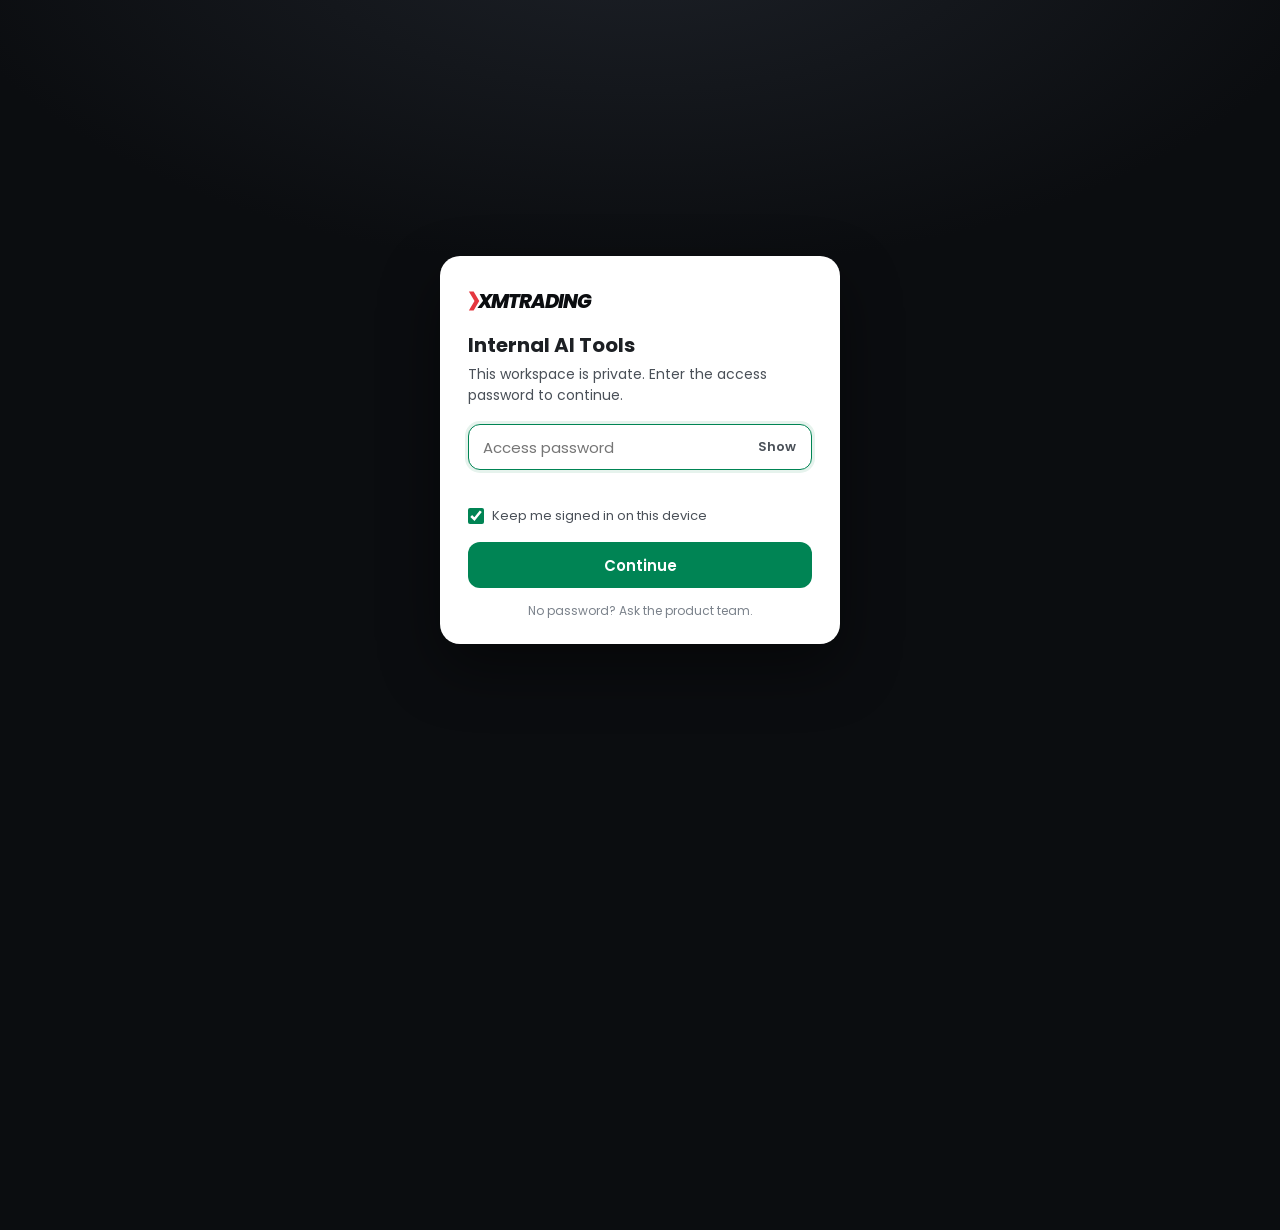
<file: index.html>
<!doctype html>
<html lang="en">
<head>
  <script src="assets/js/gate.js"></script>
  <meta charset="UTF-8" />
  <meta name="viewport" content="width=device-width, initial-scale=1" />
  <meta name="robots" content="noindex, nofollow" />
  <title>XMTrading · Internal AI Tools</title>
  <link rel="stylesheet" href="assets/css/xm.css" />
  <link rel="stylesheet" href="assets/css/hub.css" />
</head>
<body>
  <div id="hub-bar" data-home></div>

  <section class="home" aria-label="Tools">
    <div class="container">
      <div class="home-head">
        <div class="eyebrow">Internal AI Tools</div>
        <h1>One place for every tool the team builds.</h1>
        <p>Tap an app to open it. Built something? Add it to this screen.</p>
      </div>
      <label class="home-search">
        <span class="sr">Search tools</span>
        <svg viewBox="0 0 24 24" fill="none" stroke="currentColor" stroke-width="1.8" stroke-linecap="round"><circle cx="11" cy="11" r="6.5"/><path d="m16 16 4.5 4.5"/></svg>
        <input class="inp" id="q" type="search" placeholder="Search tools" autocomplete="off" />
      </label>
      <nav class="apps" id="apps" aria-label="Apps"></nav>
      <div class="dock" id="dock"></div>
    </div>
  </section>

  <main class="container dir" id="dir" aria-labelledby="dir-h">
    <div class="dir-head"><h2 id="dir-h">About the tools</h2><span id="dir-n"></span></div>
    <div class="dir-list" id="dir-list"></div>
  </main>

  <footer class="site-foot">
    <div class="container">Building a tool? Read the <a href="docs/guide.html">guide</a> · Access is private to the XM team.</div>
  </footer>

  <script src="assets/js/shell.js"></script>
  <script>
    (function () {
      var X = window.XMTools, esc = X.esc;
      var STATUS = { live: ['Live', ''], beta: ['Beta', 'amber'], prototype: ['Prototype', 'blue'] };
      var ACCENTS = ['green', 'blue', 'amber', 'purple', 'red', 'dark'];
      var apps = document.getElementById('apps'), q = document.getElementById('q'), list = document.getElementById('dir-list');
      var tools = [];

      function accent(t) { return ACCENTS.indexOf(t.accent) > -1 ? t.accent : 'green'; }
      function href(t) { return t.url ? t.url : X.url(t.path); }
      function appIcon(t) {
        var badge = t.status === 'beta' ? '<span class="app-badge">Beta</span>' : t.status === 'prototype' ? '<span class="app-badge blue">Prototype</span>' : '';
        return '<a class="app" href="' + esc(href(t)) + '" title="' + esc(t.name + ' - ' + t.description) + '">' +
          '<span class="app-ic ' + accent(t) + '">' + X.icon(t.icon) + badge + '</span><span class="app-name">' + esc(t.name) + '</span></a>';
      }
      function row(t) {
        var s = STATUS[t.status] || STATUS.prototype;
        var tile = { green: '', blue: 'blue', amber: 'amber', purple: 'purple', red: 'red', dark: '' }[accent(t)];
        return '<a class="card dir-row" href="' + esc(href(t)) + '"><span class="icon-tile ' + tile + '">' + X.icon(t.icon) + '</span>' +
          '<div><h3>' + esc(t.name) + '</h3><p>' + esc(t.description) + '</p></div>' +
          '<div class="meta"><span class="tag ' + s[1] + '">' + s[0] + '</span><small>' + esc(t.category) + ' · ' + esc(t.owner) + '</small></div></a>';
      }
      document.getElementById('dock').innerHTML = '<div class="dock-in">' +
        '<a class="app" href="docs/guide.html#add"><span class="app-ic ghost">' + X.icon('plus') + '</span><span class="app-name">Add a tool</span></a></div>';

      function render() {
        var term = q.value.trim().toLowerCase();
        var shown = tools.filter(function (t) { return !term || (t.name + ' ' + t.description + ' ' + t.owner + ' ' + t.category).toLowerCase().indexOf(term) > -1; });
        apps.innerHTML = shown.length ? shown.map(appIcon).join('') : '<div class="home-empty">No tool matches "' + esc(q.value.trim()) + '".</div>';
        list.innerHTML = shown.map(row).join('');
        document.getElementById('dir-n').textContent = shown.length + (shown.length === 1 ? ' tool' : ' tools');
      }
      q.addEventListener('input', render);

      fetch('tools.json').then(function (r) { if (!r.ok) throw new Error(r.status); return r.json(); }).then(function (d) {
        tools = d.tools || []; render();
      }).catch(function () {
        apps.innerHTML = '<div class="home-empty">Could not load tools.json. Run the site through a web server (python3 -m http.server).</div>';
      });
    })();
  </script>
</body>
</html>
</file>
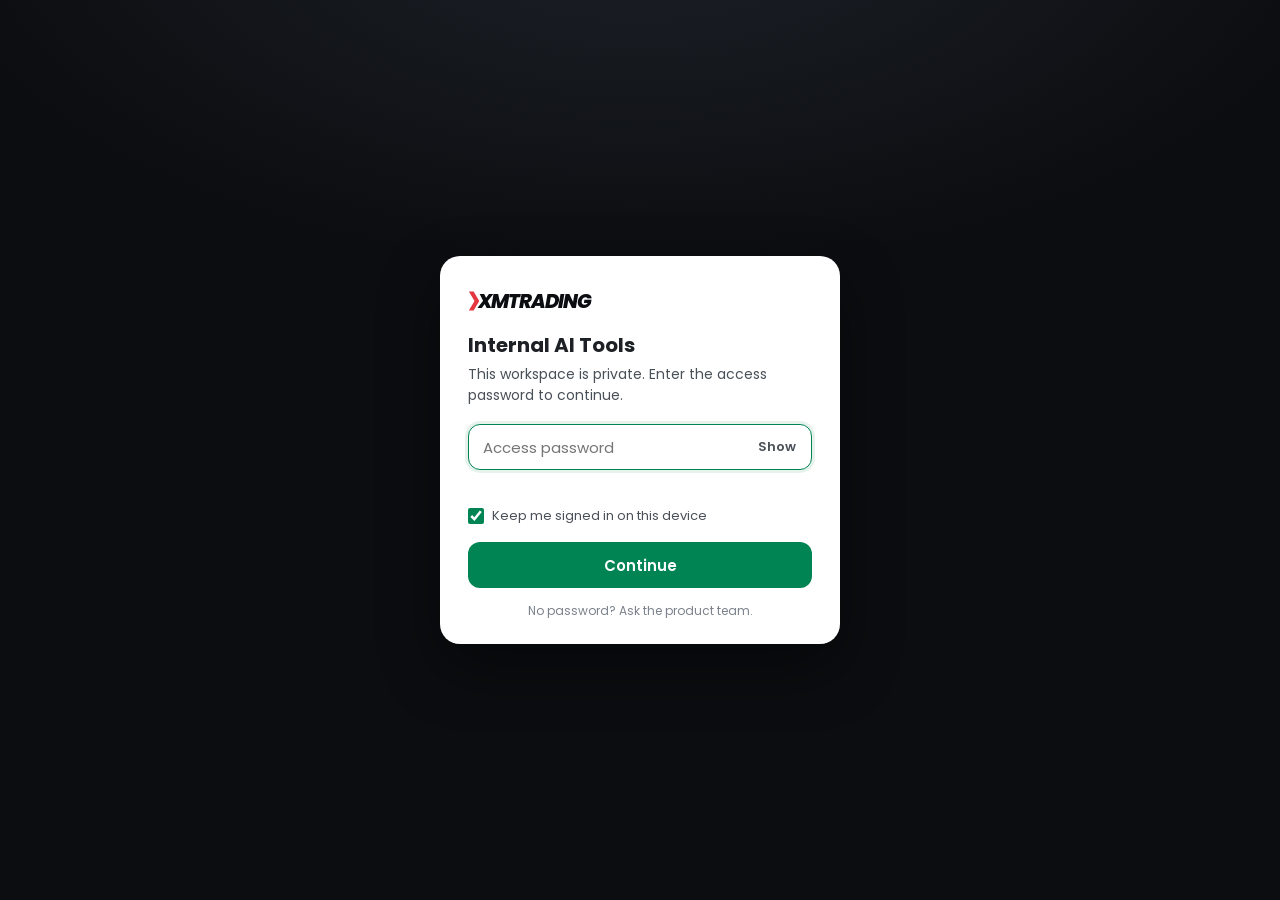
<file: tools/_template/index.html>
<!doctype html>
<html lang="en">
<head>
  <script src="../../assets/js/gate.js"></script>
  <meta charset="UTF-8" />
  <meta name="viewport" content="width=device-width, initial-scale=1" />
  <meta name="robots" content="noindex, nofollow" />
  <title>My Tool · XMTrading Internal Tools</title>
  <link rel="stylesheet" href="../../assets/css/xm.css" />
  <link rel="stylesheet" href="tool.css" />
</head>
<body>
  <div id="hub-bar" data-title="My Tool"></div>

  <main class="page">
    <div class="page-head">
      <div>
        <div class="eyebrow">Category</div>
        <h1 class="h-l">My Tool</h1>
        <p>One sentence about what this tool does and who it is for.</p>
      </div>
      <button class="btn btn-primary" id="run" type="button">Primary action</button>
    </div>

    <div class="grid c3">
      <div class="card stat"><div class="k">Metric one</div><div class="v num">1,284</div><div class="d up">+12.4%</div></div>
      <div class="card stat"><div class="k">Metric two</div><div class="v num">96%</div><div class="d dn">-1.8%</div></div>
      <div class="card stat"><div class="k">Metric three</div><div class="v num">42</div><div class="d mut">No change</div></div>
    </div>

    <section class="card" style="margin-top:18px">
      <div class="tbl-wrap">
        <table class="tbl">
          <thead><tr><th>Name</th><th>Status</th><th>Value</th></tr></thead>
          <tbody>
            <tr><td>Example row</td><td><span class="tag">Ready</span></td><td class="num">120</td></tr>
            <tr><td>Another row</td><td><span class="tag amber">Review</span></td><td class="num">87</td></tr>
          </tbody>
        </table>
      </div>
    </section>
  </main>

  <script src="../../assets/js/shell.js"></script>
  <script src="app.js"></script>
</body>
</html>
</file>
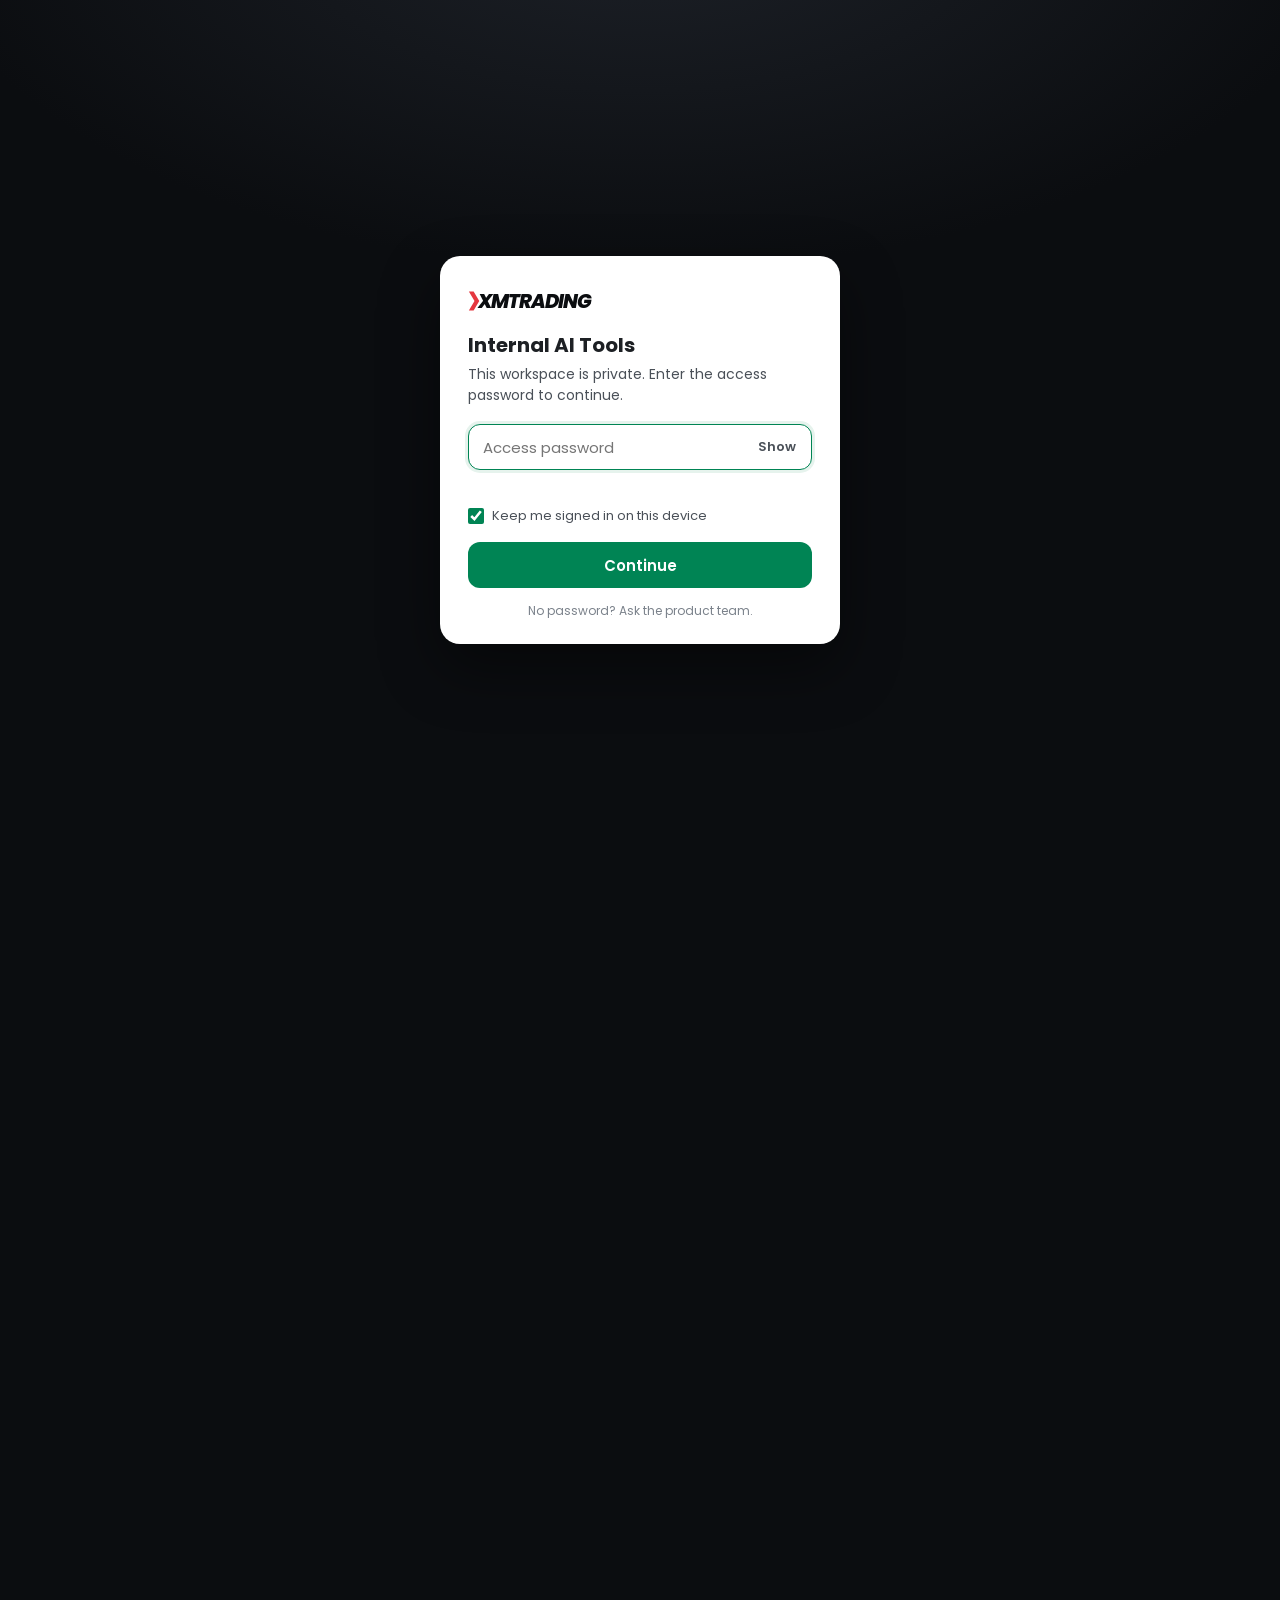
<file: tools/seo-agent/index.html>
<!doctype html>
<html lang="en">
<head>
  <script src="../../assets/js/gate.js"></script>
  <meta charset="UTF-8" />
  <meta name="viewport" content="width=device-width, initial-scale=1" />
  <meta name="robots" content="noindex, nofollow" />
  <title>SEO Agent · XMTrading Internal Tools</title>
  <link rel="stylesheet" href="../../assets/css/xm.css" />
  <link rel="stylesheet" href="tool.css" />
</head>
<body>
  <div id="hub-bar" data-title="SEO Agent"></div>

  <nav class="seo-tabs" aria-label="SEO Agent sections">
    <div class="in">
      <div class="seo-tablist" id="tabs"></div>
      <div class="seo-ctx" id="ctx"></div>
    </div>
  </nav>

  <main class="page" id="app" tabindex="-1"><div class="empty">Loading…</div></main>

  <script src="../../assets/js/shell.js"></script>
  <script src="app.js"></script>
</body>
</html>
</file>
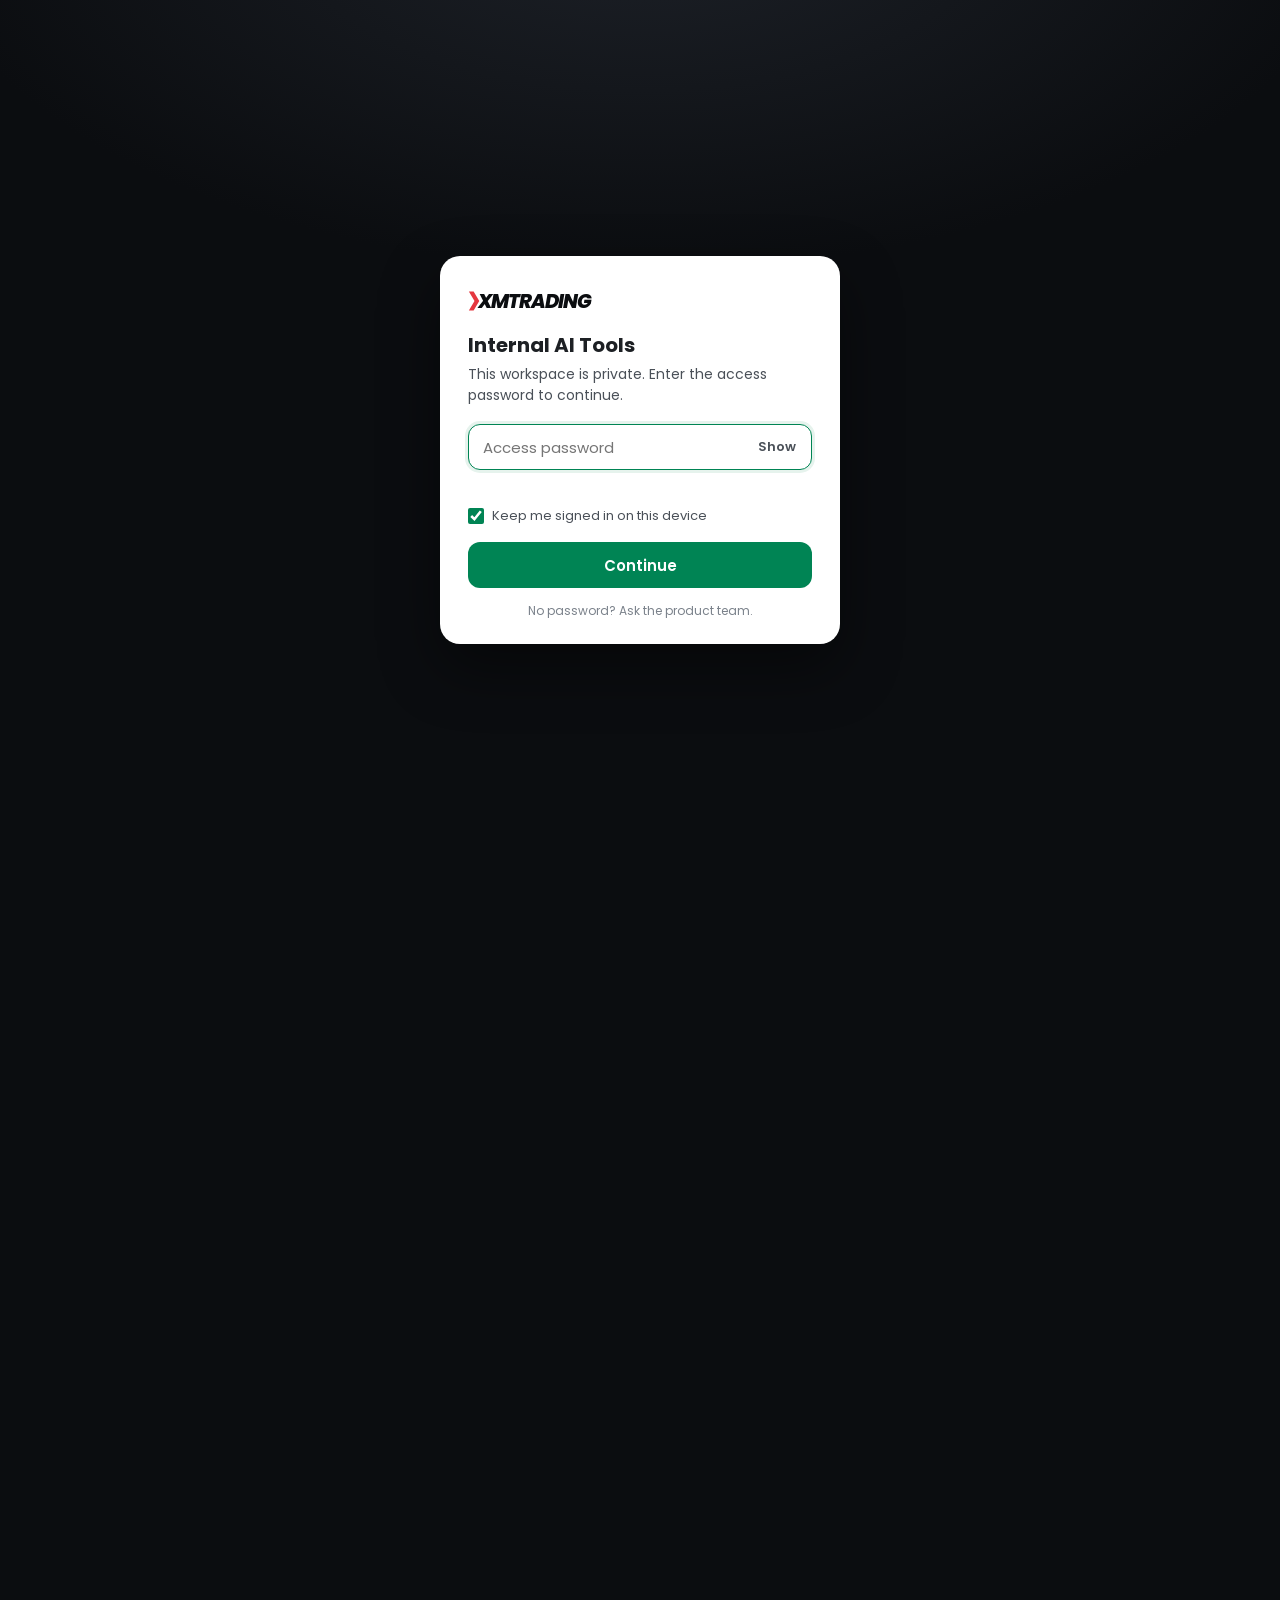
<file: docs/guide.html>
<!doctype html>
<html lang="en">
<head>
  <script src="../assets/js/gate.js"></script>
  <meta charset="UTF-8" />
  <meta name="viewport" content="width=device-width, initial-scale=1" />
  <meta name="robots" content="noindex, nofollow" />
  <title>Guide · XMTrading Internal Tools</title>
  <link rel="stylesheet" href="../assets/css/xm.css" />
  <link rel="stylesheet" href="../assets/css/hub.css" />
  <style>
    .guide { max-width: 920px; }
    .guide h2 { margin: 48px 0 12px; scroll-margin-top: 84px; }
    .guide h3 { margin: 26px 0 8px; font-size: 18px; font-weight: 600; }
    .guide p, .guide li { color: var(--ink-2); }
    .guide ol, .guide ul.dots { padding-left: 22px; margin: 10px 0; }
    .guide ol { list-style: decimal; } .guide ul.dots { list-style: disc; }
    .guide li { margin: 6px 0; }
    .guide li > pre { margin-top: 10px; }
    code { background: var(--soft); border-radius: 6px; padding: 1px 6px; font-size: var(--fs-s); color: var(--ink); }
    pre { background: var(--dark); color: var(--line-2); border-radius: var(--r-m); padding: 16px 18px; overflow-x: auto; font-size: var(--fs-s); line-height: 1.6; margin: 10px 0; }
    pre code { background: none; padding: 0; color: inherit; }
    .guide a.lnk { color: var(--g); font-weight: 500; }
    .toc { display: flex; flex-wrap: wrap; gap: 8px; margin-top: 18px; }
    .agent { display: grid; grid-template-columns: minmax(0, 1fr) auto; gap: 24px; align-items: center; padding: 26px; margin-top: 28px; background: var(--dark); border-color: var(--dark-3); color: var(--card); }
    .agent h2 { margin: 0 0 8px; font-size: 22px; font-weight: 600; color: var(--card); }
    .agent p { color: var(--line-2); }
    .agent .acts { display: grid; gap: 10px; min-width: 240px; }
    .agent .btn-outline { background: transparent; color: var(--card); border-color: var(--ink-2); }
    .agent .btn-outline:hover { border-color: var(--card); }
    .agent .prompt { grid-column: 1 / -1; margin: 0; }
    .agent .prompt .lbl { font-size: var(--fs-xs); font-weight: 600; letter-spacing: .08em; text-transform: uppercase; color: var(--mut); margin-bottom: 6px; }
    .agent .prompt pre { background: var(--dark-2); border: 1px solid var(--dark-3); white-space: pre-wrap; margin: 0; }
    .sw { display: grid; grid-template-columns: repeat(auto-fill, minmax(150px, 1fr)); gap: 12px; }
    .sw div { border: 1px solid var(--line); border-radius: var(--r-m); overflow: hidden; background: var(--card); font-size: var(--fs-xs); }
    .sw i { display: block; height: 52px; }
    .sw span { display: block; padding: 8px 10px; }
    .sw b { display: block; font-size: var(--fs-s); }
    .demo { padding: 22px; display: flex; gap: 12px; flex-wrap: wrap; align-items: center; }
    .icons { display: grid; grid-template-columns: repeat(auto-fill, minmax(96px, 1fr)); gap: 10px; padding: 18px; }
    .icons div { display: grid; justify-items: center; gap: 6px; font-size: var(--fs-xs); color: var(--ink-2); padding: 10px 4px; border-radius: var(--r-m); }
    .shelf { display: flex; flex-wrap: wrap; gap: 26px 22px; justify-content: center; padding: 28px 20px 22px; border-radius: var(--r-l); background: var(--dark); }
    .shelf .app { width: 92px; }
    .shelf .app-ic { width: 64px; height: 64px; border-radius: 19px; }
    .shelf .app-ic svg { width: 30px; height: 30px; }
    .step-n { display: inline-grid; place-items: center; width: 26px; height: 26px; border-radius: 50%; background: var(--g-l); color: var(--g); font-size: var(--fs-s); font-weight: 700; margin-right: 8px; }
    .fields td:first-child { white-space: nowrap; font-weight: 600; color: var(--ink); }
    .fields td { vertical-align: top; color: var(--ink-2); }
    .tree { white-space: pre; }
    @media (max-width: 700px) { .agent { grid-template-columns: 1fr; } .agent .acts { min-width: 0; } }
  </style>
</head>
<body>
  <div id="hub-bar" data-title="Guide"></div>

  <main class="page guide">
    <div class="eyebrow">Guide</div>
    <h1 class="h-l" style="margin-top:8px">Add your tool to the hub</h1>
    <p style="margin-top:10px">Every tool is a folder of plain HTML, CSS and JS. No build step, no framework and no login code to write. Follow the steps below, or hand the brief to your AI agent and let it do the building.</p>
    <nav class="toc" aria-label="On this page">
      <a class="chip" href="#agent">Use an AI agent</a>
      <a class="chip" href="#add">Add a tool</a>
      <a class="chip" href="#fields">tools.json fields</a>
      <a class="chip" href="#data">Data and secrets</a>
      <a class="chip" href="#help">Troubleshooting</a>
      <a class="chip" href="#style">Style reference</a>
    </nav>

    <section class="card agent" id="agent">
      <div>
        <h2>Build it with your AI agent</h2>
        <p>The brief explains the repository, the design system, the rules and the exact steps, so any coding agent produces a tool that looks and behaves like the rest. Download it, or copy it straight into your agent's chat.</p>
      </div>
      <div class="acts">
        <a class="btn btn-primary" href="agent-brief.md" download="internal-tools-agent-brief.md">Download agent brief</a>
        <button class="btn btn-outline" type="button" id="copy-brief">Copy to clipboard</button>
      </div>
      <div class="prompt">
        <div class="lbl">Then tell your agent</div>
        <pre><code>Read internal-tools-agent-brief.md. Open this repository and add a new tool called "&lt;name&gt;" that &lt;what it does and who uses it&gt;. Ask me anything you need, follow the brief exactly, run scripts/check.py, and prepare a pull request.</code></pre>
      </div>
    </section>

    <h2 class="h-m" id="add">Add your tool, step by step</h2>
    <p>You need a GitHub account with write access to the repository (ask the maintainer to invite you), <code>git</code>, and Python 3 for the local server and the checker.</p>

    <h3><span class="step-n">1</span>Clone and branch</h3>
    <pre><code>git clone https://github.com/bpashchenko12/internal-tools.git
cd internal-tools
git checkout -b tool/your-tool-id</code></pre>

    <h3><span class="step-n">2</span>Copy the template</h3>
    <p>The id is lowercase with dashes, for example <code>market-brief</code>. It becomes the folder name and the URL.</p>
    <pre><code>cp -r tools/_template tools/your-tool-id</code></pre>

    <h3><span class="step-n">3</span>Build your page</h3>
    <ul class="dots">
      <li>In <code>tools/your-tool-id/index.html</code> change the <code>&lt;title&gt;</code>, the <code>data-title</code> on <code>#hub-bar</code> and the content in <code>&lt;main class="page"&gt;</code>.</li>
      <li>Keep the <code>gate.js</code> line first in <code>&lt;head&gt;</code>. It is the shared login, so never write your own.</li>
      <li>Put logic in <code>app.js</code> and styles in <code>tool.css</code>. Prefix your own class names with the tool id.</li>
      <li>Build with the components shown further down this page before inventing anything new.</li>
    </ul>

    <h3><span class="step-n">4</span>Register the tool</h3>
    <p>Add an entry to <code>tools.json</code>, inside the <code>tools</code> array. This is what puts your app icon on the home screen. All fields are explained <a class="lnk" href="#fields">below</a>.</p>
    <pre><code>{
  "id": "your-tool-id",
  "name": "Your Tool",
  "description": "One sentence, under 140 characters.",
  "category": "SEO &amp; Marketing",
  "status": "prototype",
  "icon": "chart",
  "accent": "green",
  "owner": "Your name or team",
  "path": "tools/your-tool-id/"
}</code></pre>

    <h3><span class="step-n">5</span>Run it locally</h3>
    <pre><code>python3 -m http.server 8000</code></pre>
    <p>Open <code>http://localhost:8000</code>, log in with the shared password (ask the maintainer), and check that your icon appears and the tool opens. Opening the files directly with <code>file://</code> does not work, because tools load their data with <code>fetch</code>.</p>

    <h3><span class="step-n">6</span>Run the checker</h3>
    <pre><code>python3 scripts/check.py</code></pre>
    <p>It checks <code>tools.json</code>, that <code>gate.js</code> loads first, that you used tokens and no hex colours, that no text is under 12px, that no third-party scripts are loaded and that no credentials were pasted in. Fix every <code>FAIL</code> line. The same check runs on your pull request.</p>

    <h3><span class="step-n">7</span>Test properly</h3>
    <ul class="dots">
      <li>Click through every screen and every button.</li>
      <li>Resize to about 390px wide. Nothing should scroll sideways except tables inside their own card.</li>
      <li>Open the browser console. There must be no errors.</li>
    </ul>

    <h3><span class="step-n">8</span>Open a pull request</h3>
    <pre><code>git add .
git commit -m "Add Your Tool"
git push -u origin tool/your-tool-id</code></pre>
    <p>Open the link GitHub prints, or the Pull requests tab, and fill in the checklist. Pushing straight to <code>main</code> is blocked. After review and merge the hub redeploys within about a minute and your tool appears on the home screen. Reload the live site and open it once to confirm.</p>

    <h3>Folder structure</h3>
<pre class="tree"><code>index.html           home screen (maintainers)
tools.json           registry, one entry per tool
assets/              shared styles and helpers (maintainers)
docs/                this guide and the agent brief
scripts/check.py     rule checker
tools/
  _template/         copy this
  your-tool-id/
    index.html       page, gate.js first
    app.js           logic
    tool.css         your styles only
    data/            sanitised JSON your tool loads</code></pre>

    <h2 class="h-m" id="fields">tools.json fields</h2>
    <div class="card"><div class="tbl-wrap"><table class="tbl fields">
      <thead><tr><th>Field</th><th>What to put</th></tr></thead>
      <tbody>
        <tr><td>id</td><td>Unique, lowercase, dashes. Must match the folder name.</td></tr>
        <tr><td>name</td><td>Short name shown under the app icon, ideally 1 to 3 words.</td></tr>
        <tr><td>description</td><td>One sentence about what it does and for whom. Under 140 characters.</td></tr>
        <tr><td>category</td><td>Free text, for example "SEO &amp; Marketing". Reuse an existing one where it fits.</td></tr>
        <tr><td>status</td><td><code>prototype</code> (idea, may change), <code>beta</code> (usable, still evolving) or <code>live</code> (team relies on it). The home screen shows a badge for prototype and beta.</td></tr>
        <tr><td>icon</td><td>One of the names in the picker below.</td></tr>
        <tr><td>accent</td><td>App icon colour: <code>green</code>, <code>blue</code>, <code>amber</code>, <code>purple</code>, <code>red</code> or <code>dark</code>.</td></tr>
        <tr><td>owner</td><td>Person or team who maintains it. People ask them questions.</td></tr>
        <tr><td>path</td><td>Exactly <code>tools/&lt;id&gt;/</code> with a trailing slash.</td></tr>
        <tr><td>url</td><td>Optional. Use instead of <code>path</code> for a tool that already lives on its own site (<code>https://</code>). The icon opens it in the same tab; the browser back button returns to the hub.</td></tr>
      </tbody>
    </table></div></div>

    <h3>Pick an icon</h3>
    <div class="card icons" id="icon-grid"></div>
    <p class="mut" style="font-size:var(--fs-s);margin-top:8px">Need a new icon? Add a stroke icon on a 24 by 24 grid to <code>assets/js/shell.js</code> in the same pull request.</p>

    <h3>Pick a colour</h3>
    <div class="shelf" id="accent-shelf" aria-label="App icon colours"></div>

    <h2 class="h-m" id="data">Data and secrets</h2>
    <p>The repository and site are public. The password only hides the page, so treat every committed file as public.</p>
    <ul class="dots">
      <li>Never put API keys, tokens, passwords or credentials in the repository or in browser code.</li>
      <li>Do not call private or paid APIs from the browser. Collect data in a separate job (a script, a scheduled GitHub Action using repository secrets, or a notebook), sanitise it, and commit only the resulting JSON to <code>tools/your-tool-id/data/</code>.</li>
      <li>Load it with a relative path, for example <code>fetch('data/snapshot.json')</code>.</li>
      <li>Do not commit raw exports, customer data or personal data.</li>
      <li>Say in the interface when numbers are estimates or when a source is missing. Never invent numbers.</li>
      <li>Escape any dynamic text with <code>XMTools.esc</code> before putting it into <code>innerHTML</code>, and do not load third-party scripts.</li>
    </ul>

    <h2 class="h-m">Updating or removing a tool</h2>
    <ul class="dots">
      <li><b>Update:</b> use a new branch and pull request, as above. Refreshed data is just a new JSON file in your <code>data/</code> folder.</li>
      <li><b>Change status:</b> edit <code>status</code> in <code>tools.json</code> as the tool matures.</li>
      <li><b>Remove:</b> delete the folder and its entry in <code>tools.json</code> in the same pull request.</li>
    </ul>

    <h2 class="h-m" id="help">Troubleshooting</h2>
    <div class="card"><div class="tbl-wrap"><table class="tbl fields">
      <thead><tr><th>Problem</th><th>Fix</th></tr></thead>
      <tbody>
        <tr><td>No icon on the home screen</td><td>Check <code>tools.json</code> is valid JSON (commas between entries) and run <code>python3 scripts/check.py</code>.</td></tr>
        <tr><td>Home screen says it could not load <code>tools.json</code></td><td>Start the local server and open <code>http://localhost:8000</code>, not the file.</td></tr>
        <tr><td>Blank page or login loops</td><td>The <code>gate.js</code> path is wrong. In <code>tools/&lt;id&gt;/index.html</code> it must be <code>../../assets/js/gate.js</code>.</td></tr>
        <tr><td>Page has no styling</td><td>Check <code>../../assets/css/xm.css</code> is linked and the path is right.</td></tr>
        <tr><td>An icon looks huge</td><td>Give the SVG an explicit width and height in your CSS.</td></tr>
        <tr><td>The check fails on a colour or size</td><td>Replace the hex colour with a <code>var(--token)</code>. Use the <code>--fs-*</code> sizes, never under 12px.</td></tr>
        <tr><td>Cannot push</td><td>Ask the maintainer for write access, and push a branch, not <code>main</code>.</td></tr>
        <tr><td>Merged but not visible</td><td>Wait a minute, check the Actions tab for a green deploy, then hard-reload the page.</td></tr>
      </tbody>
    </table></div></div>

    <h2 class="h-m" id="style">Style rules</h2>
    <ul class="dots">
      <li>Use <code>assets/css/xm.css</code> only. Colours, radius, shadows and sizes come from <code>var(--tokens)</code>. Never write a hex colour.</li>
      <li>The font is Poppins. The smallest text is 12px (<code>--fs-xs</code>).</li>
      <li>Primary actions are green <code>.btn-primary</code>, one per screen.</li>
      <li>A page is <code>.page</code> plus <code>.page-head</code> (eyebrow, title, one line of context, optional action).</li>
      <li>Your own CSS goes in <code>tool.css</code>, with class names prefixed by your tool id.</li>
      <li>Green means good or brand, red means bad or risk, amber needs attention, blue is information.</li>
    </ul>

    <h3>Colours</h3>
    <div class="sw">
      <div><i style="background:var(--g)"></i><span><b>--g</b>Brand green</span></div>
      <div><i style="background:var(--g-d)"></i><span><b>--g-d</b>Green hover</span></div>
      <div><i style="background:var(--g-l)"></i><span><b>--g-l</b>Green tint</span></div>
      <div><i style="background:var(--ink)"></i><span><b>--ink</b>Text</span></div>
      <div><i style="background:var(--ink-2)"></i><span><b>--ink-2</b>Secondary text</span></div>
      <div><i style="background:var(--mut)"></i><span><b>--mut</b>Muted text</span></div>
      <div><i style="background:var(--line)"></i><span><b>--line</b>Borders</span></div>
      <div><i style="background:var(--bg)"></i><span><b>--bg</b>Page background</span></div>
      <div><i style="background:var(--dark)"></i><span><b>--dark</b>Top bar, hero</span></div>
      <div><i style="background:var(--red)"></i><span><b>--red</b>Risk, error</span></div>
      <div><i style="background:var(--amber)"></i><span><b>--amber</b>Attention</span></div>
      <div><i style="background:var(--blue)"></i><span><b>--blue</b>Information</span></div>
    </div>

    <h3>Type</h3>
    <div class="card card-pad">
      <div class="eyebrow">Eyebrow</div>
      <div class="h-l" style="margin:6px 0">Heading large <code>.h-l</code></div>
      <div class="h-m">Heading medium <code>.h-m</code></div>
      <p class="lead" style="margin-top:10px">Lead paragraph <code>.lead</code> for the intro under a title.</p>
      <p class="mut" style="font-size:var(--fs-s);margin-top:8px">Small muted text <code>.mut</code> at 13px.</p>
    </div>

    <h3>Buttons, tags, chips</h3>
    <div class="card demo">
      <button class="btn btn-primary">Primary</button>
      <button class="btn btn-outline">Outline</button>
      <button class="btn btn-dark">Dark</button>
      <button class="btn btn-ghost">Ghost</button>
      <button class="btn btn-primary btn-sm">Small</button>
      <button class="btn btn-primary" disabled>Disabled</button>
    </div>
    <div class="card demo" style="margin-top:12px">
      <span class="tag">Live</span><span class="tag amber">Beta</span><span class="tag blue">Info</span><span class="tag red">Risk</span><span class="tag purple">New</span><span class="tag grey">Draft</span>
      <span class="chip on">Selected</span><span class="chip">Option</span>
    </div>

    <h3>Form</h3>
    <div class="card card-pad grid c2">
      <label class="field"><span>Text input</span><input class="inp" placeholder="Type here" /><div class="help">Helper text</div></label>
      <label class="field"><span>Select</span><select class="inp"><option>Option one</option><option>Option two</option></select></label>
    </div>

    <h3>Stats and table</h3>
    <div class="grid c3">
      <div class="card stat"><div class="k">Organic clicks</div><div class="v num">84.2K</div><div class="d up">+8.1%</div></div>
      <div class="card stat"><div class="k">Keywords</div><div class="v num">3,420</div><div class="d dn">-2.3%</div></div>
      <div class="card stat"><div class="k">Pages</div><div class="v num">30</div><div class="d mut">No change</div></div>
    </div>
    <div class="card" style="margin-top:18px"><div class="tbl-wrap"><table class="tbl">
      <thead><tr><th>Keyword</th><th>Position</th><th>Trend</th></tr></thead>
      <tbody><tr><td>forex broker</td><td class="num">4</td><td class="up">+2</td></tr><tr><td>cfd trading</td><td class="num">11</td><td class="dn">-1</td></tr></tbody>
    </table></div></div>

    <h3>Helpers</h3>
    <div class="card demo">
      <button class="btn btn-outline" id="t">Show toast</button>
      <span class="icon-tile" id="ic"></span><span class="icon-tile blue" id="ic2"></span><span class="icon-tile amber" id="ic3"></span>
      <span class="mut" style="font-size:var(--fs-s)"><code>XMTools.toast(msg)</code> · <code>XMTools.icon(name)</code> · <code>XMTools.esc(text)</code> · <code>XMTools.url(path)</code></span>
    </div>
  </main>

  <script src="../assets/js/shell.js"></script>
  <script>
    (function () {
      var X = window.XMTools;
      document.getElementById('t').addEventListener('click', function () { X.toast('This is a toast'); });
      document.getElementById('ic').innerHTML = X.icon('chart');
      document.getElementById('ic2').innerHTML = X.icon('globe');
      document.getElementById('ic3').innerHTML = X.icon('bolt');

      document.getElementById('icon-grid').innerHTML = X.iconNames.map(function (n) {
        return '<div><span class="icon-tile">' + X.icon(n) + '</span><code>' + X.esc(n) + '</code></div>';
      }).join('');
      document.getElementById('accent-shelf').innerHTML = ['green', 'blue', 'amber', 'purple', 'red', 'dark'].map(function (a, i) {
        var ic = ['search', 'chart', 'bolt', 'spark', 'shield', 'globe'][i];
        return '<span class="app"><span class="app-ic ' + a + '">' + X.icon(ic) + '</span><span class="app-name">' + a + '</span></span>';
      }).join('');

      document.getElementById('copy-brief').addEventListener('click', function () {
        fetch('agent-brief.md').then(function (r) { if (!r.ok) throw new Error(r.status); return r.text(); })
          .then(function (t) { return navigator.clipboard.writeText(t); })
          .then(function () { X.toast('Brief copied. Paste it into your agent.'); })
          .catch(function () { X.toast('Could not copy. Use Download instead.'); });
      });
    })();
  </script>
</body>
</html>
</file>
<file: assets/css/xm.css>
/* XMTrading Internal Tools - shared design system.
   Base: Website Strategy prototype. Every tool must use these tokens and components.
   Rule 1: never write a hex colour in a tool stylesheet - use a var(--token).
   Rule 2: never go below 12px for text. */
@import url('https://fonts.googleapis.com/css2?family=Poppins:ital,wght@0,400;0,500;0,600;0,700;0,800;1,700;1,800&family=Inter:wght@400;500;600;700&display=swap');

:root {
  /* brand */
  --g: #008454; --g-d: #006b44; --g-l: #e6f3ed; --g-2: #3b8559;
  --red: #e5373f; --red-l: #fdecee;
  /* neutrals */
  --ink: #1d2024; --ink-2: #4a5058; --mut: #7b828b; --line: #e5e7ea; --line-2: #d6d9de;
  --bg: #f5f5f5; --card: #fff; --soft: #f1f2f4;
  --dark: #0b0d10; --dark-2: #14171c; --dark-3: #1d2128;
  /* status / data */
  --up: #12a56a; --dn: #e5373f;
  --blue: #2f62f0; --blue-d: #2551cf; --blue-l: #eaf0fe;
  --amber: #c26a00; --amber-l: #fff4e0; --purple: #8a3fd1; --purple-l: #f3eafc;
  /* shape */
  --r-s: 8px; --r-m: 12px; --r-l: 20px; --r-xl: 28px;
  --sh-s: 0 1px 2px rgba(16, 24, 40, .06), 0 1px 3px rgba(16, 24, 40, .08);
  --sh-m: 0 8px 24px rgba(16, 24, 40, .10);
  --sh-l: 0 24px 60px rgba(16, 24, 40, .18);
  /* type */
  --font: 'Poppins', 'Inter', -apple-system, BlinkMacSystemFont, 'Hiragino Sans', 'Noto Sans JP', 'Segoe UI', Roboto, Helvetica, Arial, sans-serif;
  --fs-xs: 12px; --fs-s: 13px; --fs-m: 14px; --fs-l: 16px;
  /* layout */
  --maxw: 1200px; --bar-h: 64px;
}

*, *::before, *::after { box-sizing: border-box; }
html { -webkit-text-size-adjust: 100%; scroll-behavior: smooth; }
body { margin: 0; font-family: var(--font); color: var(--ink); background: var(--bg); font-size: 16px; line-height: 1.5; -webkit-font-smoothing: antialiased; }
img, svg, video, canvas { max-width: 100%; display: block; }
a { color: inherit; text-decoration: none; }
button, input, select, textarea { font: inherit; color: inherit; }
button { cursor: pointer; }
h1, h2, h3, h4, p { margin: 0; }
ul { margin: 0; padding: 0; list-style: none; }
.container { width: 100%; max-width: var(--maxw); margin: 0 auto; padding: 0 24px; }
.sr { position: absolute; left: 0; top: 0; width: 1px; height: 1px; overflow: hidden; clip: rect(0 0 0 0); }
.num { font-variant-numeric: tabular-nums; }
.up { color: var(--up); } .dn { color: var(--dn); } .mut { color: var(--mut); }

/* ---------- Typography ---------- */
.eyebrow { font-size: var(--fs-xs); font-weight: 600; letter-spacing: .12em; text-transform: uppercase; color: var(--g); }
.h-xl { font-size: clamp(32px, 4.6vw, 52px); line-height: 1.08; font-weight: 700; letter-spacing: -.02em; }
.h-l { font-size: clamp(26px, 3.2vw, 38px); line-height: 1.12; font-weight: 700; letter-spacing: -.015em; }
.h-m { font-size: clamp(20px, 2.2vw, 26px); line-height: 1.2; font-weight: 600; letter-spacing: -.01em; }
.lead { font-size: clamp(15px, 1.4vw, 18px); color: var(--ink-2); line-height: 1.6; }

/* ---------- Hub bar (top bar used by the hub and every tool) ---------- */
.hub-bar { position: sticky; top: 0; z-index: 50; background: rgba(11, 13, 16, .94); backdrop-filter: saturate(1.4) blur(14px); color: #fff; border-bottom: 1px solid rgba(255, 255, 255, .08); }
.hub-bar .in { display: flex; align-items: center; gap: 18px; height: var(--bar-h); max-width: 1320px; margin: 0 auto; padding: 0 24px; }
.xm-logo { display: inline-flex; align-items: center; flex: none; }
.xm-logo svg { height: 24px; width: auto; }
.hub-bar .sub { font-size: var(--fs-s); color: #aeb4bd; padding-left: 18px; border-left: 1px solid rgba(255, 255, 255, .16); }
.hub-bar .crumb { font-size: var(--fs-s); color: #fff; font-weight: 600; }
.hub-bar .right { display: flex; align-items: center; gap: 8px; margin-left: auto; }
.hub-bar .lnk { font-size: var(--fs-s); font-weight: 500; padding: 8px 12px; border-radius: 10px; color: #d6dae0; background: none; border: 0; }
.hub-bar .lnk:hover { background: rgba(255, 255, 255, .1); color: #fff; }
.hub-bar .lnk, .hub-bar .crumb { white-space: nowrap; }
@media (max-width: 560px) {
  .hub-bar .in { gap: 10px; padding: 0 14px; }
  .hub-bar .sub { display: none; }
  .hub-bar .lnk { padding: 8px 8px; }
}

/* ---------- Buttons ---------- */
.btn { display: inline-flex; align-items: center; justify-content: center; gap: 8px; border: 1.5px solid transparent; border-radius: 10px; padding: 10px 20px; font-weight: 600; font-size: var(--fs-m); line-height: 1.2; transition: transform .12s, background .15s, box-shadow .15s, border-color .15s; white-space: nowrap; }
.btn:active { transform: translateY(1px) scale(.99); }
.btn-primary { background: var(--g); color: #fff; }
.btn-primary:hover { background: var(--g-d); box-shadow: 0 6px 18px rgba(0, 132, 84, .32); }
.btn-outline { border-color: var(--line-2); background: #fff; color: var(--ink); }
.btn-outline:hover { border-color: var(--ink); }
.btn-dark { background: var(--ink); color: #fff; } .btn-dark:hover { background: #000; }
.btn-ghost { background: transparent; color: var(--g); padding-left: 8px; padding-right: 8px; } .btn-ghost:hover { background: var(--g-l); }
.btn-lg { padding: 14px 26px; font-size: var(--fs-l); border-radius: 12px; }
.btn-sm { padding: 7px 14px; font-size: var(--fs-s); border-radius: 8px; }
.btn-block { width: 100%; }
.btn[disabled] { opacity: .45; pointer-events: none; }

/* ---------- Forms ---------- */
.field { display: block; }
.field > span { display: block; font-size: var(--fs-s); font-weight: 500; margin-bottom: 6px; color: var(--ink-2); }
.inp { width: 100%; height: 46px; border-radius: 10px; border: 1.5px solid var(--line-2); background: #fff; padding: 0 14px; font-size: var(--fs-m); outline: none; transition: border-color .15s, box-shadow .15s; }
.inp:focus { border-color: var(--g); box-shadow: 0 0 0 4px rgba(0, 132, 84, .12); }
.inp.err { border-color: var(--red); background: var(--red-l); }
select.inp { appearance: none; background-image: url("data:image/svg+xml,%3Csvg xmlns='http://www.w3.org/2000/svg' width='16' height='16' fill='none' stroke='%237b828b' stroke-width='2'%3E%3Cpath d='m3 6 5 5 5-5'/%3E%3C/svg%3E"); background-repeat: no-repeat; background-position: right 14px center; padding-right: 38px; }
.help { font-size: var(--fs-xs); color: var(--mut); margin-top: 6px; }
.err-msg { font-size: var(--fs-xs); color: var(--red); margin-top: 6px; }
.search { position: relative; }
.search svg { position: absolute; left: 14px; top: 50%; transform: translateY(-50%); width: 18px; height: 18px; color: var(--mut); pointer-events: none; }
.search .inp { padding-left: 42px; }

/* ---------- Surfaces ---------- */
.card { background: var(--card); border: 1px solid var(--line); border-radius: var(--r-l); box-shadow: var(--sh-s); }
.card-pad { padding: 24px; }
.tag { display: inline-flex; align-items: center; gap: 6px; padding: 3px 10px; border-radius: 999px; font-size: var(--fs-xs); font-weight: 600; background: var(--g-l); color: var(--g); }
.tag.blue { background: var(--blue-l); color: var(--blue); } .tag.amber { background: var(--amber-l); color: var(--amber); } .tag.red { background: var(--red-l); color: var(--red); } .tag.purple { background: var(--purple-l); color: var(--purple); } .tag.dark { background: var(--ink); color: #fff; } .tag.grey { background: var(--soft); color: var(--ink-2); }
.chip { display: inline-flex; align-items: center; gap: 6px; padding: 7px 14px; border-radius: 999px; border: 1.5px solid var(--line-2); background: #fff; font-size: var(--fs-s); font-weight: 500; }
.chip:hover { border-color: var(--ink); }
.chip.on { border-color: var(--g); background: var(--g-l); color: var(--g); }
.pill-tabs { display: inline-flex; padding: 4px; gap: 2px; background: #fff; border-radius: 999px; border: 1px solid var(--line); }
.pill-tabs button { border: 0; background: none; padding: 9px 18px; border-radius: 999px; font-size: var(--fs-m); font-weight: 500; color: var(--mut); }
.pill-tabs button.on { background: var(--soft); color: var(--ink); font-weight: 600; }
.divider { height: 1px; background: var(--line); border: 0; margin: 0; }
.dot { width: 8px; height: 8px; border-radius: 50%; background: var(--up); display: inline-block; }
.dot.live { animation: pulse 1.6s infinite; }
.icon-tile { width: 44px; height: 44px; border-radius: 12px; display: grid; place-items: center; background: var(--g-l); color: var(--g); flex: none; }
.icon-tile svg { width: 22px; height: 22px; }
.icon-tile.blue { background: var(--blue-l); color: var(--blue); } .icon-tile.amber { background: var(--amber-l); color: var(--amber); } .icon-tile.purple { background: var(--purple-l); color: var(--purple); } .icon-tile.red { background: var(--red-l); color: var(--red); }
.empty { padding: 40px 16px; text-align: center; color: var(--mut); font-size: var(--fs-m); }

/* ---------- Page structure (use in every tool) ---------- */
.page { max-width: var(--maxw); margin: 0 auto; padding: 36px 24px 64px; }
.page-head { display: flex; align-items: flex-end; justify-content: space-between; gap: 20px; flex-wrap: wrap; margin-bottom: 28px; }
.page-head .eyebrow { margin-bottom: 8px; }
.page-head p { margin-top: 8px; color: var(--ink-2); max-width: 620px; }
.grid { display: grid; gap: 18px; }
.grid.c2 { grid-template-columns: repeat(2, 1fr); } .grid.c3 { grid-template-columns: repeat(3, 1fr); } .grid.c4 { grid-template-columns: repeat(4, 1fr); }
.stat { padding: 20px 22px; }
.stat .k { font-size: var(--fs-s); color: var(--mut); font-weight: 500; }
.stat .v { font-size: 30px; font-weight: 700; letter-spacing: -.02em; line-height: 1.2; margin-top: 4px; }
.stat .d { font-size: var(--fs-xs); font-weight: 600; margin-top: 4px; }

/* ---------- Table ---------- */
.tbl-wrap { overflow-x: auto; }
.tbl { width: 100%; border-collapse: collapse; font-size: var(--fs-m); }
.tbl th { text-align: left; font-size: var(--fs-xs); font-weight: 600; letter-spacing: .06em; text-transform: uppercase; color: var(--mut); padding: 12px 16px; background: var(--soft); border-bottom: 1px solid var(--line); white-space: nowrap; }
.tbl td { padding: 14px 16px; border-bottom: 1px solid var(--line); }
.tbl tr:hover td { background: #fafafa; }

/* ---------- Modal / toast ---------- */
.modal-back { position: fixed; inset: 0; z-index: 900; background: rgba(10, 12, 15, .55); backdrop-filter: blur(4px); display: none; align-items: center; justify-content: center; padding: 20px; }
.modal-back.open { display: flex; }
.modal { background: #fff; border-radius: 22px; width: 100%; max-width: 480px; box-shadow: var(--sh-l); padding: 28px; max-height: 92vh; overflow: auto; animation: fadeUp .28s cubic-bezier(.2, .7, .2, 1); }
.toast-host { position: fixed; left: 50%; top: 18px; transform: translateX(-50%); z-index: 2000; display: grid; gap: 8px; pointer-events: none; }
.toast { background: var(--ink); color: #fff; padding: 11px 18px; border-radius: 12px; font-size: var(--fs-m); box-shadow: var(--sh-m); animation: fadeUp .25s; display: flex; gap: 10px; align-items: center; }

@keyframes pulse { 0% { box-shadow: 0 0 0 0 rgba(18, 165, 106, .5); } 70% { box-shadow: 0 0 0 8px rgba(18, 165, 106, 0); } 100% { box-shadow: 0 0 0 0 rgba(18, 165, 106, 0); } }
@keyframes fadeUp { from { opacity: 0; transform: translateY(14px); } to { opacity: 1; transform: none; } }

@media (max-width: 900px) {
  .grid.c3, .grid.c4 { grid-template-columns: repeat(2, 1fr); }
  .hub-bar .in { gap: 12px; height: 58px; }
  .hub-bar .sub { display: none; }
  .container { padding: 0 16px; }
  .page { padding: 28px 16px 48px; }
}
@media (max-width: 560px) { .grid.c2, .grid.c3, .grid.c4 { grid-template-columns: 1fr; } }
@media (prefers-reduced-motion: reduce) { * { animation: none !important; transition: none !important; } }

:focus-visible { outline: 2px solid var(--blue); outline-offset: 2px; border-radius: 6px; }
input:focus-visible, select:focus-visible, textarea:focus-visible { outline-offset: 0; }
</file>
<file: assets/css/hub.css>
/* Hub-only styles: iOS-style home screen. Tools do not need this file. Tokens only, no hex colours. */

/* ---------- Home screen (wallpaper) ---------- */
.home {
  position: relative; overflow: hidden; color: var(--card);
  display: flex; flex-direction: column; align-items: center;
  min-height: min(760px, calc(100vh - var(--bar-h)));
  padding: 56px 0 36px;
  background:
    radial-gradient(760px 420px at 18% -10%, rgba(0, 190, 120, .30), transparent 70%),
    radial-gradient(640px 380px at 88% 8%, rgba(47, 98, 240, .20), transparent 70%),
    radial-gradient(700px 420px at 60% 110%, rgba(138, 63, 209, .16), transparent 70%),
    var(--dark);
}
.home .container { display: flex; flex-direction: column; align-items: center; flex: 1; }
.home-head { text-align: center; max-width: 640px; }
.home-head .eyebrow { color: var(--up); }
.home-head h1 { text-wrap: balance; font-size: clamp(30px, 4vw, 44px); line-height: 1.1; font-weight: 700; letter-spacing: -.02em; margin: 10px 0 12px; }
.home-head p { color: rgba(255, 255, 255, .68); font-size: var(--fs-l); line-height: 1.55; }

.home-search { position: relative; width: 100%; max-width: 380px; margin: 28px 0 40px; }
.home-search svg { position: absolute; z-index: 1; left: 16px; top: 50%; transform: translateY(-50%); width: 18px; height: 18px; color: rgba(255, 255, 255, .6); pointer-events: none; }
.home-search .inp { height: 44px; border-radius: 999px; padding-left: 44px; color: var(--card); background: rgba(255, 255, 255, .12); border-color: rgba(255, 255, 255, .18); backdrop-filter: blur(16px); }
.home-search .inp::placeholder { color: rgba(255, 255, 255, .6); }
.home-search .inp:focus { border-color: var(--up); background: rgba(255, 255, 255, .16); }

/* ---------- App icons ---------- */
.apps { display: grid; grid-template-columns: repeat(auto-fill, 112px); justify-content: center; gap: 28px 20px; width: 100%; max-width: 820px; }
.app { display: flex; flex-direction: column; align-items: center; gap: 10px; text-align: center; -webkit-tap-highlight-color: transparent; }
.app-ic {
  position: relative; width: 80px; height: 80px; border-radius: 24px; display: grid; place-items: center; color: var(--card);
  background: linear-gradient(150deg, var(--a), var(--b));
  box-shadow: 0 12px 24px rgba(0, 0, 0, .38), 0 2px 4px rgba(0, 0, 0, .3), inset 0 1px 0 rgba(255, 255, 255, .38), inset 0 -2px 4px rgba(0, 0, 0, .14);
  transition: transform .18s cubic-bezier(.3, 1.4, .5, 1), box-shadow .18s;
}
.app-ic svg { width: 38px; height: 38px; filter: drop-shadow(0 1px 2px rgba(0, 0, 0, .25)); }
.app:hover .app-ic { transform: scale(1.07); box-shadow: 0 18px 32px rgba(0, 0, 0, .42), 0 2px 4px rgba(0, 0, 0, .3), inset 0 1px 0 rgba(255, 255, 255, .38), inset 0 -2px 4px rgba(0, 0, 0, .14); }
.app:active .app-ic { transform: scale(.93); }
.app:focus-visible { outline: none; }
.app:focus-visible .app-ic { outline: 3px solid var(--card); outline-offset: 3px; }
.app-name { font-size: var(--fs-s); font-weight: 500; line-height: 1.25; color: var(--card); text-shadow: 0 1px 3px rgba(0, 0, 0, .5); max-width: 112px; overflow-wrap: anywhere; }
.app-badge { position: absolute; top: -7px; right: -9px; padding: 1px 8px; border-radius: 999px; font-size: var(--fs-xs); font-weight: 600; line-height: 1.5; color: var(--card); background: var(--amber); border: 2px solid var(--dark); }
.app-badge.blue { background: var(--blue); }

.app-ic.green { --a: var(--up); --b: var(--g-d); }
.app-ic.blue { --a: color-mix(in srgb, var(--blue) 72%, var(--card)); --b: var(--blue-d); }
.app-ic.amber { --a: color-mix(in srgb, var(--amber) 68%, var(--card)); --b: var(--amber); }
.app-ic.purple { --a: color-mix(in srgb, var(--purple) 70%, var(--card)); --b: var(--purple); }
.app-ic.red { --a: color-mix(in srgb, var(--red) 72%, var(--card)); --b: var(--red); }
.app-ic.dark { --a: var(--dark-3); --b: var(--dark-2); box-shadow: 0 12px 24px rgba(0, 0, 0, .38), inset 0 0 0 1px rgba(255, 255, 255, .14), inset 0 1px 0 rgba(255, 255, 255, .2); }
.app-ic.ghost { background: rgba(255, 255, 255, .08); box-shadow: none; border: 2px dashed rgba(255, 255, 255, .38); }

.home-empty { color: rgba(255, 255, 255, .68); font-size: var(--fs-m); padding: 24px 0; }

/* ---------- Dock ---------- */
.dock { margin-top: auto; padding-top: 44px; }
.dock-in { display: inline-flex; gap: 22px; padding: 14px 22px 12px; border-radius: 32px; background: rgba(255, 255, 255, .12); border: 1px solid rgba(255, 255, 255, .18); backdrop-filter: blur(22px) saturate(1.4); box-shadow: 0 16px 40px rgba(0, 0, 0, .35); }
.dock .app { gap: 8px; }
.dock .app-ic { width: 64px; height: 64px; border-radius: 19px; }
.dock .app-ic svg { width: 30px; height: 30px; }

/* ---------- Directory (below the home screen) ---------- */
.dir { padding-top: 44px; padding-bottom: 8px; }
.dir-head { display: flex; align-items: baseline; justify-content: space-between; gap: 16px; margin-bottom: 16px; }
.dir-head h2 { font-size: 22px; font-weight: 600; letter-spacing: -.01em; }
.dir-head span { color: var(--mut); font-size: var(--fs-s); }
.dir-list { display: grid; gap: 12px; }
.dir-row { display: grid; grid-template-columns: 44px minmax(0, 1fr) auto; align-items: center; gap: 16px; padding: 16px 20px; transition: border-color .15s, box-shadow .15s; }
.dir-row:hover { border-color: var(--line-2); box-shadow: var(--sh-m); }
.dir-row h3 { font-size: var(--fs-l); font-weight: 600; }
.dir-row p { color: var(--ink-2); font-size: var(--fs-m); margin-top: 2px; }
.dir-row .meta { display: flex; flex-direction: column; align-items: flex-end; gap: 6px; text-align: right; }
.dir-row .meta small { color: var(--mut); font-size: var(--fs-xs); }
.dir-row .icon-tile { align-self: start; }

.site-foot { padding: 28px 0 40px; color: var(--mut); font-size: var(--fs-s); text-align: center; }
.site-foot a { color: var(--g); font-weight: 500; }

@media (max-width: 640px) {
  .home { padding: 36px 0 24px; }
  .home-search { margin: 22px 0 30px; }
  .apps { grid-template-columns: repeat(4, minmax(0, 1fr)); gap: 24px 8px; }
  .app-ic { width: 68px; height: 68px; border-radius: 20px; }
  .app-ic svg { width: 32px; height: 32px; }
  .app-name { max-width: 84px; }
  .dock-in { gap: 18px; padding: 12px 18px 10px; }
  .dir-row { grid-template-columns: 44px minmax(0, 1fr); }
  .dir-row .meta { grid-column: 2; flex-direction: row; align-items: center; justify-content: flex-start; text-align: left; }
}
@media (prefers-reduced-motion: reduce) { .app-ic { transition: none; } }
</file>
<file: tools/_template/tool.css>
/* Tool-specific styles only. Use var(--tokens) from assets/css/xm.css - no hex colours, no text under 12px.
   Prefix your own classes with the tool name to avoid clashes, e.g. .mytool-chart. */
</file>
<file: tools/seo-agent/tool.css>
/* SEO Agent - tool styles. Tokens from assets/css/xm.css only; classes prefixed with seo-. */

/* ---------- section tabs ---------- */
.seo-tabs { position: sticky; top: var(--bar-h); z-index: 40; background: var(--card); border-bottom: 1px solid var(--line); }
.seo-tabs .in { display: flex; align-items: center; gap: 16px; max-width: var(--maxw); margin: 0 auto; padding: 0 24px; }
.seo-tablist { display: flex; gap: 2px; margin-left: -14px; overflow-x: auto; scrollbar-width: none; flex: 1; min-width: 0; }
.seo-tablist::-webkit-scrollbar { display: none; }
.seo-tab { flex: none; display: inline-flex; align-items: center; gap: 8px; padding: 16px 14px; border: 0; background: none; font-size: var(--fs-m); font-weight: 500; color: var(--mut); white-space: nowrap; border-bottom: 3px solid transparent; margin-bottom: -1px; transition: color .15s; }
.seo-tab:hover { color: var(--ink); }
.seo-tab.on { color: var(--ink); font-weight: 600; border-bottom-color: var(--g); }
.seo-count { min-width: 22px; padding: 1px 7px; border-radius: 999px; background: var(--g-l); color: var(--g); font-size: var(--fs-xs); font-weight: 700; text-align: center; }
.seo-ctx { flex: none; display: flex; align-items: center; gap: 8px; font-size: var(--fs-xs); color: var(--mut); white-space: nowrap; }
.seo-ctx b { color: var(--ink); font-weight: 600; }
.seo-tab:focus-visible, .seo-row:focus-visible, .seo-card-go:focus-visible, .seo-link:focus-visible { outline: 2px solid var(--g); outline-offset: 2px; border-radius: var(--r-s); }

/* ---------- page head and section titles ---------- */
.seo-ph { margin-bottom: 22px; align-items: center; }
.seo-ph h1 { font-size: 28px; line-height: 1.2; letter-spacing: -.015em; }
.seo-ph p { margin-top: 6px; max-width: 700px; font-size: var(--fs-m); color: var(--mut); }
.seo-sec { margin-top: 36px; }
.seo-sec > header { margin-bottom: 14px; }
.seo-sec h2 { font-size: 18px; font-weight: 600; letter-spacing: -.01em; }
.seo-sec header p { color: var(--mut); font-size: var(--fs-s); margin-top: 2px; }
.seo-sec-h { display: flex; justify-content: space-between; align-items: flex-end; gap: 16px; margin-bottom: 14px; }
.seo-link { display: inline-flex; align-items: center; gap: 6px; color: var(--g); font-weight: 600; font-size: var(--fs-s); background: none; border: 0; padding: 0; }
.seo-link svg { width: 16px; height: 16px; }
.seo-link:hover { text-decoration: underline; }
.seo-src { font-size: var(--fs-xs); font-weight: 600; padding: 2px 8px; border-radius: 6px; background: var(--soft); color: var(--ink-2); white-space: nowrap; }
.seo-src.sim { background: var(--blue-l); color: var(--blue); } .seo-src.ahr { background: var(--purple-l); color: var(--purple); } .seo-src.sys { background: var(--amber-l); color: var(--amber); }
.seo-meter { display: block; height: 6px; border-radius: 6px; background: var(--soft); overflow: hidden; }
.seo-meter > i { display: block; height: 100%; border-radius: 6px; background: var(--g); }
.seo-meter.mut > i { background: var(--line-2); }
.seo-id { font-size: var(--fs-xs); font-weight: 700; letter-spacing: .08em; color: var(--g); }
.seo-plain { font-size: var(--fs-m); color: var(--ink-2); line-height: 1.6; }

/* ---------- overview ---------- */
.seo-hero { position: relative; overflow: hidden; border-radius: var(--r-xl); background: var(--dark); color: var(--card); padding: 36px; isolation: isolate; }
.seo-hero::before { content: ''; position: absolute; inset: 0; z-index: -1; background: radial-gradient(55% 90% at 92% 10%, rgba(0, 190, 120, .3), transparent 70%); }
.seo-hero .eyebrow { color: var(--g-l); }
.seo-hero-grid { display: grid; grid-template-columns: minmax(0, 1fr) 280px; gap: 40px; align-items: center; }
.seo-hero h1 { font-size: clamp(26px, 3vw, 34px); line-height: 1.2; font-weight: 700; letter-spacing: -.02em; margin: 12px 0 14px; max-width: 640px; }
.seo-hero p { color: rgba(255, 255, 255, .72); max-width: 600px; font-size: var(--fs-m); line-height: 1.65; }
.seo-donut-wrap { display: grid; justify-items: center; gap: 14px; }
.seo-donut { --p: 12.6; position: relative; width: 168px; height: 168px; border-radius: 50%; background: conic-gradient(var(--g) calc(var(--p) * 1%), rgba(255, 255, 255, .14) 0); display: grid; place-items: center; }
.seo-donut::before { content: ''; position: absolute; inset: 14px; border-radius: 50%; background: var(--dark-2); }
.seo-donut div { position: relative; text-align: center; }
.seo-donut b { display: block; font-size: 32px; font-weight: 700; letter-spacing: -.02em; line-height: 1.1; }
.seo-donut span { font-size: var(--fs-xs); color: rgba(255, 255, 255, .7); }
.seo-dleg { font-size: var(--fs-xs); color: rgba(255, 255, 255, .7); text-align: center; line-height: 1.5; max-width: 240px; }
.seo-dleg b { color: var(--card); font-weight: 600; }
.seo-hstats { display: grid; grid-template-columns: repeat(4, 1fr); gap: 14px; margin-top: 30px; }
.seo-hstat { position: relative; padding: 16px 18px; border-radius: var(--r-m); background: rgba(255, 255, 255, .06); border: 1px solid rgba(255, 255, 255, .1); }
.seo-hstat .k { font-size: var(--fs-xs); color: rgba(255, 255, 255, .65); }
.seo-hstat .v { font-size: 28px; font-weight: 700; letter-spacing: -.02em; line-height: 1.2; margin: 4px 0 2px; }
.seo-hstat .d { font-size: var(--fs-xs); color: rgba(255, 255, 255, .65); }
.seo-hstat .d.good { color: var(--up); font-weight: 600; } .seo-hstat .d.bad { color: var(--red-l); font-weight: 600; }

.seo-next { display: grid; grid-template-columns: repeat(3, 1fr); gap: 18px; }
.seo-card-go { display: flex; flex-direction: column; gap: 10px; text-align: left; width: 100%; padding: 22px; border: 1px solid var(--line); border-radius: var(--r-l); background: var(--card); box-shadow: var(--sh-s); transition: border-color .15s, box-shadow .15s, transform .15s; }
.seo-card-go:hover { border-color: var(--g); box-shadow: var(--sh-m); transform: translateY(-2px); }
.seo-card-go .top { display: flex; align-items: center; gap: 12px; }
.seo-card-go h3 { font-size: var(--fs-l); font-weight: 600; line-height: 1.35; }
.seo-card-go p { font-size: var(--fs-s); color: var(--ink-2); line-height: 1.55; flex: 1; }
.seo-card-go .go { display: inline-flex; align-items: center; gap: 6px; color: var(--g); font-weight: 600; font-size: var(--fs-s); margin-top: 4px; }
.seo-card-go .go svg { width: 16px; height: 16px; }
.seo-score { flex: none; width: 48px; height: 48px; border-radius: 50%; display: grid; place-items: center; background: var(--g-l); color: var(--g); font-weight: 700; font-size: var(--fs-l); border: 2px solid var(--g); }
.seo-score.mid { background: var(--blue-l); color: var(--blue); border-color: var(--blue); }
.seo-score.low { background: var(--soft); color: var(--mut); border-color: var(--line-2); }
.seo-split { padding: 22px; }
.seo-split h3 { font-size: var(--fs-l); font-weight: 600; }
.seo-split .sub { color: var(--mut); font-size: var(--fs-s); margin: 2px 0 16px; }
.seo-bars { display: grid; gap: 12px; }
.seo-barrow { display: grid; grid-template-columns: 120px 1fr 52px; align-items: center; gap: 12px; font-size: var(--fs-s); }
.seo-barrow b { text-align: right; font-weight: 600; }

/* ---------- opportunities (two-pane) ---------- */
.seo-opps { display: grid; grid-template-columns: 400px minmax(0, 1fr); gap: 20px; align-items: start; }
.seo-list { padding: 8px 10px 14px; position: sticky; top: calc(var(--bar-h) + 64px); max-height: calc(100vh - var(--bar-h) - 84px); overflow-y: auto; }
.seo-grp { margin-top: 8px; }
.seo-grp > h4 { display: flex; align-items: baseline; gap: 10px; padding: 10px 8px 6px; font-size: var(--fs-xs); font-weight: 700; letter-spacing: .1em; text-transform: uppercase; color: var(--g); }
.seo-grp > h4 span { font-weight: 500; letter-spacing: 0; text-transform: none; color: var(--mut); }
.seo-row { display: flex; gap: 12px; align-items: center; width: 100%; text-align: left; padding: 10px 12px; border: 1.5px solid transparent; border-radius: 14px; background: transparent; transition: background .12s; }
.seo-row:hover { background: var(--bg); }
.seo-row.sel { background: var(--g-l); border-color: var(--g-2); }
.seo-row .n { flex: none; width: 36px; height: 36px; border-radius: 50%; display: grid; place-items: center; font-size: var(--fs-s); font-weight: 700; background: var(--g-l); color: var(--g); }
.seo-row.sel .n { background: var(--g); color: var(--card); }
.seo-row.mid .n { background: var(--blue-l); color: var(--blue); } .seo-row.low .n { background: var(--soft); color: var(--mut); }
.seo-row.sel.mid .n, .seo-row.sel.low .n { background: var(--g); color: var(--card); }
.seo-row .t { flex: 1; min-width: 0; }
.seo-row .t b { display: block; font-size: var(--fs-s); font-weight: 600; line-height: 1.35; }
.seo-row .t small { font-size: var(--fs-xs); color: var(--mut); }
.seo-no { display: grid; grid-template-columns: repeat(2, 1fr); gap: 18px; }
.seo-no .card { padding: 20px 22px; }
.seo-no b { display: block; font-size: var(--fs-m); font-weight: 600; margin-bottom: 4px; }
.seo-no p { font-size: var(--fs-s); color: var(--ink-2); line-height: 1.55; }

.seo-detail { padding: 28px 30px 30px; }
.seo-detail h2 { font-size: 24px; line-height: 1.25; font-weight: 700; letter-spacing: -.015em; margin: 6px 0 12px; }
.seo-detail .tags { display: flex; gap: 8px; flex-wrap: wrap; }
.seo-lead { color: var(--ink-2); font-size: var(--fs-l); line-height: 1.6; }
.seo-factors { display: grid; grid-template-columns: auto repeat(4, 1fr); gap: 12px; align-items: stretch; margin: 22px 0 10px; }
.seo-factor { padding: 12px 14px; border-radius: var(--r-m); background: var(--bg); }
.seo-factor .k { font-size: var(--fs-xs); color: var(--mut); }
.seo-factor .v { font-size: var(--fs-m); font-weight: 600; margin-top: 2px; }
.seo-factor .pips { display: flex; gap: 3px; margin-top: 8px; }
.seo-factor .pips i { flex: 1; height: 5px; border-radius: 3px; background: var(--line-2); }
.seo-factor .pips i.on { background: var(--g); }
.seo-big { display: grid; place-items: center; padding: 6px 22px; border-radius: var(--r-m); background: var(--g-l); color: var(--g); text-align: center; }
.seo-big .v { font-size: 30px; font-weight: 700; line-height: 1; }
.seo-big .k { font-size: var(--fs-xs); font-weight: 600; margin-top: 4px; }
.seo-h { display: block; margin: 28px 0 10px; font-size: var(--fs-xs); font-weight: 700; letter-spacing: .1em; text-transform: uppercase; color: var(--mut); }
.seo-ev { display: grid; gap: 8px; }
.seo-ev li { display: flex; gap: 12px; align-items: flex-start; padding: 12px 14px; border: 1px solid var(--line); border-radius: var(--r-m); font-size: var(--fs-s); color: var(--ink-2); line-height: 1.5; }
.seo-action { display: flex; gap: 12px; padding: 16px 18px; border-radius: var(--r-m); background: var(--g-l); color: var(--ink); font-size: var(--fs-m); line-height: 1.55; }
.seo-action svg { width: 22px; height: 22px; flex: none; color: var(--g); margin-top: 1px; }
.seo-score-info { margin-top: 12px; font-size: var(--fs-s); color: var(--ink-2); }
.seo-score-info summary { cursor: pointer; color: var(--g); font-weight: 600; }
.seo-score-info p { margin-top: 8px; line-height: 1.6; }

/* ---------- evidence ---------- */
.seo-t { table-layout: fixed; }
.seo-t th, .seo-t td { overflow-wrap: anywhere; padding-top: 10px; padding-bottom: 10px; }
.seo-t .num { text-align: right; font-variant-numeric: tabular-nums; }
.seo-t .seo-path { font-family: ui-monospace, SFMono-Regular, Menlo, monospace; font-size: var(--fs-xs); }
.seo-t tr.seo-gr td { background: var(--bg); padding: 12px 16px; font-size: var(--fs-s); color: var(--mut); border-bottom: 1px solid var(--line); }
.seo-t tr.seo-gr td b { color: var(--ink); font-weight: 600; margin-right: 8px; }
.seo-pos { display: inline-grid; min-width: 32px; height: 26px; place-items: center; border-radius: 8px; background: var(--soft); font-weight: 600; font-size: var(--fs-s); }
.seo-pos.hot { background: var(--amber-l); color: var(--amber); }
.seo-pos.top { background: var(--g-l); color: var(--g); }
.seo-legend { margin: 0 0 14px; font-size: var(--fs-s); color: var(--mut); }

.seo-crow { display: grid; grid-template-columns: 210px minmax(0, 1fr) auto; gap: 20px; align-items: center; padding: 18px 22px; border-bottom: 1px solid var(--line); }
.seo-crow:last-child { border-bottom: 0; }
.seo-crow .who { display: flex; align-items: center; gap: 12px; min-width: 0; }
.seo-crow .who b { display: block; font-size: var(--fs-m); font-weight: 600; }
.seo-crow .who small { color: var(--mut); font-size: var(--fs-xs); }
.seo-crow p { font-size: var(--fs-s); color: var(--ink-2); line-height: 1.55; }
.seo-crow .tag { white-space: nowrap; }
.seo-av { width: 42px; height: 42px; border-radius: 12px; display: grid; place-items: center; font-size: var(--fs-s); font-weight: 700; flex: none; background: var(--g-l); color: var(--g); }
.seo-av.purple { background: var(--purple-l); color: var(--purple); } .seo-av.blue { background: var(--blue-l); color: var(--blue); } .seo-av.red { background: var(--red-l); color: var(--red); } .seo-av.amber { background: var(--amber-l); color: var(--amber); }
.seo-all { margin-top: 28px; }
.seo-all summary { cursor: pointer; color: var(--g); font-weight: 600; font-size: var(--fs-m); margin-bottom: 14px; }

/* ---------- data sources ---------- */
.seo-srow { display: grid; grid-template-columns: 12px 280px minmax(0, 1fr) auto; gap: 18px; align-items: center; padding: 18px 22px; border-bottom: 1px solid var(--line); }
.seo-srow:last-child { border-bottom: 0; }
.seo-srow .dot { width: 10px; height: 10px; border-radius: 50%; background: var(--up); }
.seo-srow.amber .dot { background: var(--amber); } .seo-srow.red .dot { background: var(--red); }
.seo-srow b { display: block; font-size: var(--fs-m); font-weight: 600; }
.seo-srow small { display: block; color: var(--mut); font-size: var(--fs-xs); line-height: 1.5; margin-top: 2px; }
.seo-srow p { font-size: var(--fs-s); color: var(--ink-2); line-height: 1.55; }
.seo-srow .tag { white-space: nowrap; }
.seo-cta { display: flex; gap: 16px; align-items: center; justify-content: space-between; flex-wrap: wrap; padding: 22px 26px; border-radius: var(--r-l); background: var(--dark); color: var(--card); }
.seo-cta b { display: block; font-size: var(--fs-l); font-weight: 600; margin-bottom: 4px; }
.seo-cta p { color: rgba(255, 255, 255, .7); font-size: var(--fs-s); max-width: 640px; line-height: 1.55; }

/* ---------- v2 additions ---------- */
.seo-signals { display: grid; grid-template-columns: repeat(3, minmax(0, 1fr)); gap: 18px; }
.seo-sig { display: flex; flex-direction: column; gap: 6px; text-align: left; padding: 20px 22px; border: 1px solid var(--line); border-left: 4px solid var(--g); border-radius: var(--r-l); background: var(--card); box-shadow: var(--sh-s); transition: box-shadow .15s, transform .15s; }
.seo-sig:hover { box-shadow: var(--sh-m); transform: translateY(-2px); }
.seo-sig:focus-visible { outline: 2px solid var(--g); outline-offset: 2px; }
.seo-sig .v { font-size: 34px; font-weight: 700; letter-spacing: -.02em; line-height: 1.1; color: var(--ink); }
.seo-sig .k { font-size: var(--fs-m); font-weight: 600; line-height: 1.4; }
.seo-sig .d { font-size: var(--fs-s); color: var(--mut); line-height: 1.5; flex: 1; }
.seo-sig .go { display: inline-flex; align-items: center; gap: 6px; color: var(--g); font-weight: 600; font-size: var(--fs-s); margin-top: 6px; }
.seo-sig .go svg { width: 16px; height: 16px; }
.seo-meta { align-self: flex-start; padding: 3px 10px; border-radius: 999px; background: var(--soft); color: var(--ink-2); font-size: var(--fs-xs); font-weight: 600; }
.mut { color: var(--mut); font-size: var(--fs-s); }
.seo-sub { color: var(--mut); font-size: var(--fs-s); margin-top: 2px; }
.seo-spark { display: inline-flex; align-items: flex-end; gap: 3px; width: 44px; height: 22px; }
.seo-spark i { flex: 1; border-radius: 2px; background: var(--line-2); }
.seo-spark i.cur { background: var(--g); }
.seo-hstat .seo-spark { position: absolute; right: 16px; top: 16px; }
.seo-hstat .seo-spark i { background: rgba(255, 255, 255, .25); }
.seo-hstat .seo-spark i.cur { background: var(--g-2); }
.seo-chips { display: flex; flex-wrap: wrap; gap: 6px; padding: 8px 8px 4px; }
.seo-two { display: grid; grid-template-columns: repeat(2, minmax(0, 1fr)); gap: 18px; }
.seo-mv { display: grid; grid-template-columns: minmax(0, 1.4fr) minmax(60px, 1fr) 56px; gap: 14px; align-items: center; padding: 10px 0; border-top: 1px solid var(--line); }
.seo-mv:first-of-type { border-top: 0; }
.seo-mv .w b { display: block; font-size: var(--fs-s); font-weight: 600; overflow-wrap: anywhere; }
.seo-mv .w small { display: block; font-size: var(--fs-xs); color: var(--mut); overflow-wrap: anywhere; }
.seo-mv .v { text-align: right; font-size: var(--fs-s); font-variant-numeric: tabular-nums; }
.seo-meter.bad > i { background: var(--red); }
.seo-barrow.wide { grid-template-columns: minmax(0, 340px) 1fr 52px; }
.seo-barrow.wide .seo-path { text-align: left; overflow: hidden; text-overflow: ellipsis; white-space: nowrap; }
.seo-foot { margin-top: 16px; font-size: var(--fs-s); color: var(--ink-2); line-height: 1.55; }
.seo-foot code, .seo-code { font-family: ui-monospace, SFMono-Regular, Menlo, monospace; font-size: var(--fs-xs); }
.seo-code { margin: 0; padding: 16px 20px; border-radius: var(--r-m); background: var(--dark); color: var(--card); overflow-x: auto; line-height: 1.7; }
.seo-note { display: block; margin-top: 2px; font-size: var(--fs-xs); font-weight: 400; color: var(--mut); line-height: 1.4; }
.seo-cap { display: block; font-size: var(--fs-xs); color: var(--ink-2); line-height: 1.5; white-space: nowrap; }
.seo-cap b { font-weight: 600; }
.seo-t td .seo-spark { vertical-align: middle; }
.seo-t tr.me td { background: var(--g-l); }
.seo-detail { scroll-margin-top: calc(var(--bar-h) + 70px); }
.seo-split .seo-path { font-size: var(--fs-xs); }

@media (max-width: 1100px) {
  .seo-opps { grid-template-columns: 1fr; }
  .seo-list { position: static; max-height: none; }
  .seo-hero-grid { grid-template-columns: 1fr; gap: 28px; }
  .seo-donut-wrap { justify-items: start; }
  .seo-dleg { text-align: left; }
  .seo-next { grid-template-columns: 1fr; }
  .seo-hstats { grid-template-columns: repeat(2, 1fr); }
  .seo-two { grid-template-columns: 1fr; }
  .seo-signals { grid-template-columns: 1fr; }
  .seo-factors { grid-template-columns: 1fr 1fr; }
}
@media (max-width: 700px) {
  .seo-tabs .in { padding: 0 12px; }
  .seo-ctx { display: none; }
  .seo-hero { padding: 24px 20px; }
  .seo-detail { padding: 22px 18px; }
  .seo-no { grid-template-columns: 1fr; }
  .seo-barrow { grid-template-columns: 90px 1fr 48px; }
  .seo-barrow.wide { grid-template-columns: minmax(0, 110px) 1fr 48px; }
  .seo-hstat .seo-spark { display: none; }
  .seo-mv { grid-template-columns: minmax(0, 1fr) 56px; }
  .seo-mv .seo-meter { display: none; }
  .seo-crow { grid-template-columns: 1fr; gap: 10px; }
  .seo-srow { grid-template-columns: 12px minmax(0, 1fr); }
  .seo-srow p, .seo-srow .tag { grid-column: 2; justify-self: start; }
  .seo-t { table-layout: auto; min-width: 640px; }
}
</file>
